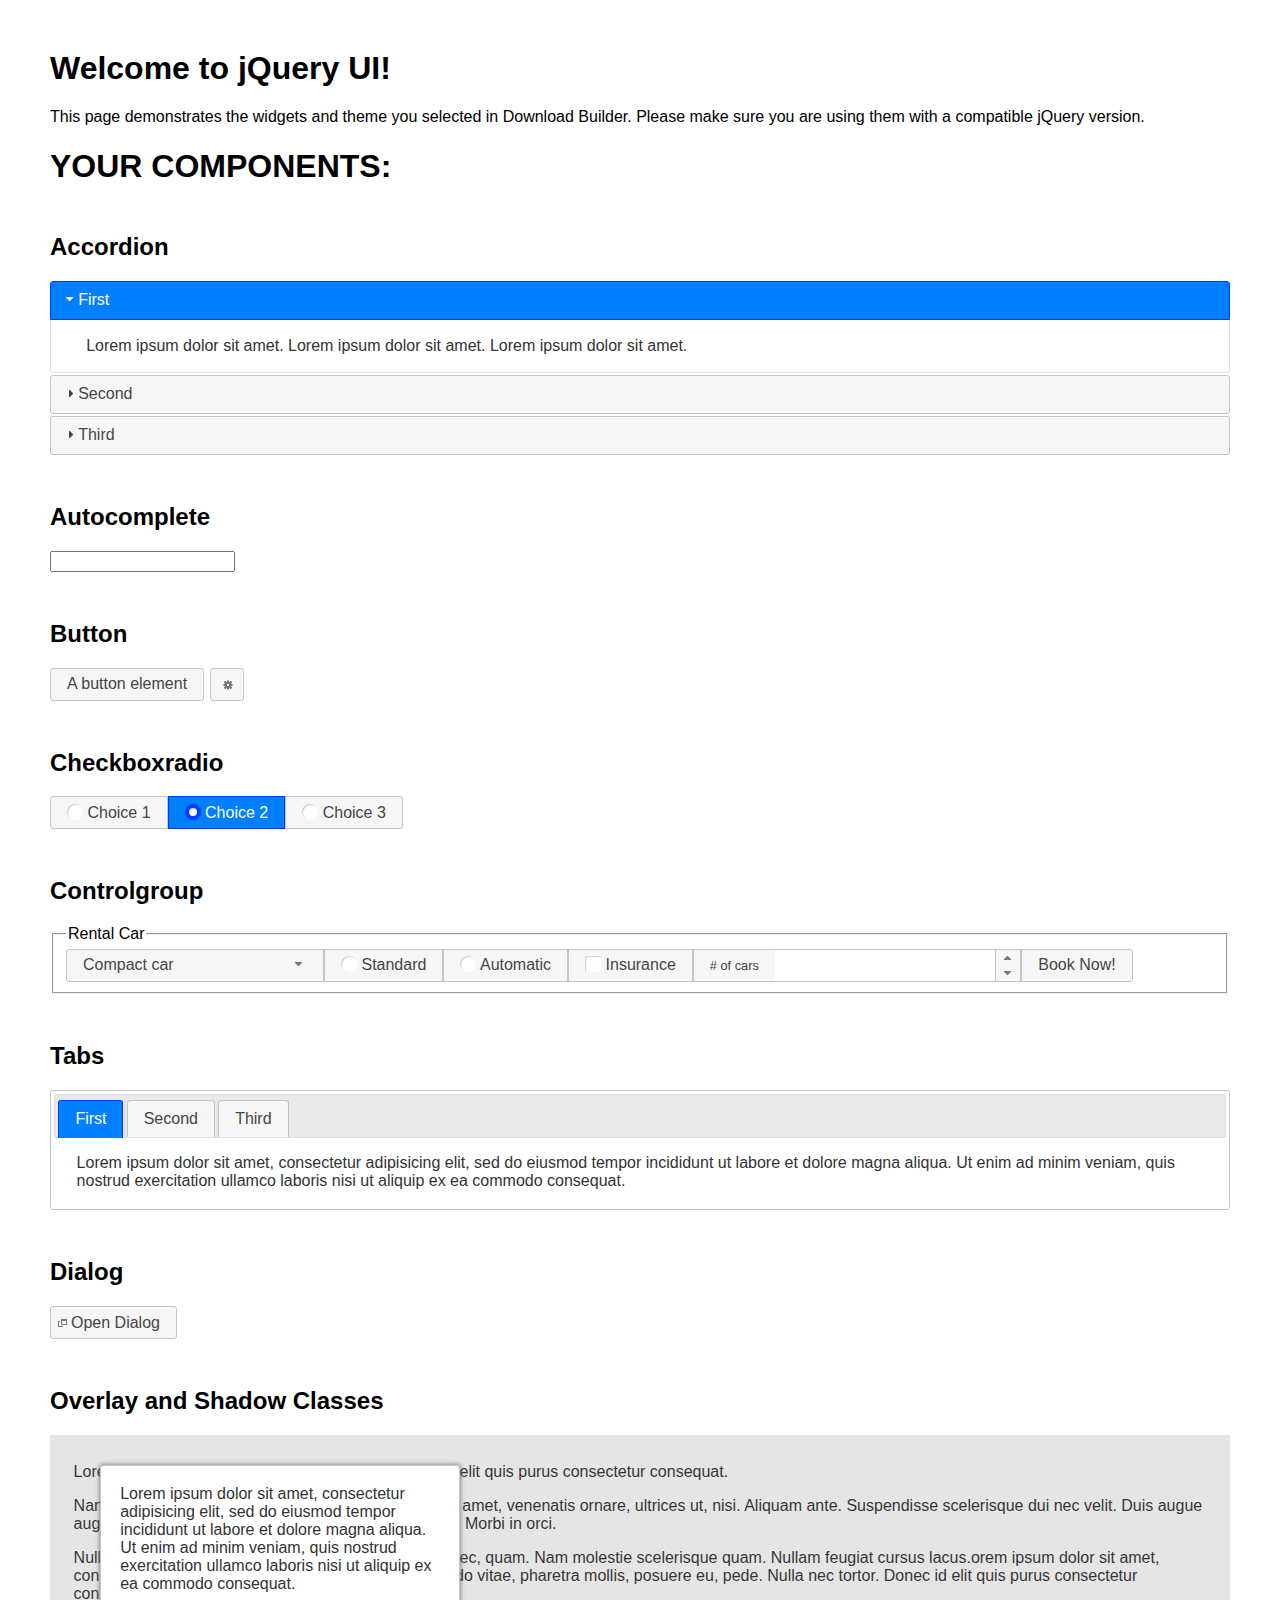
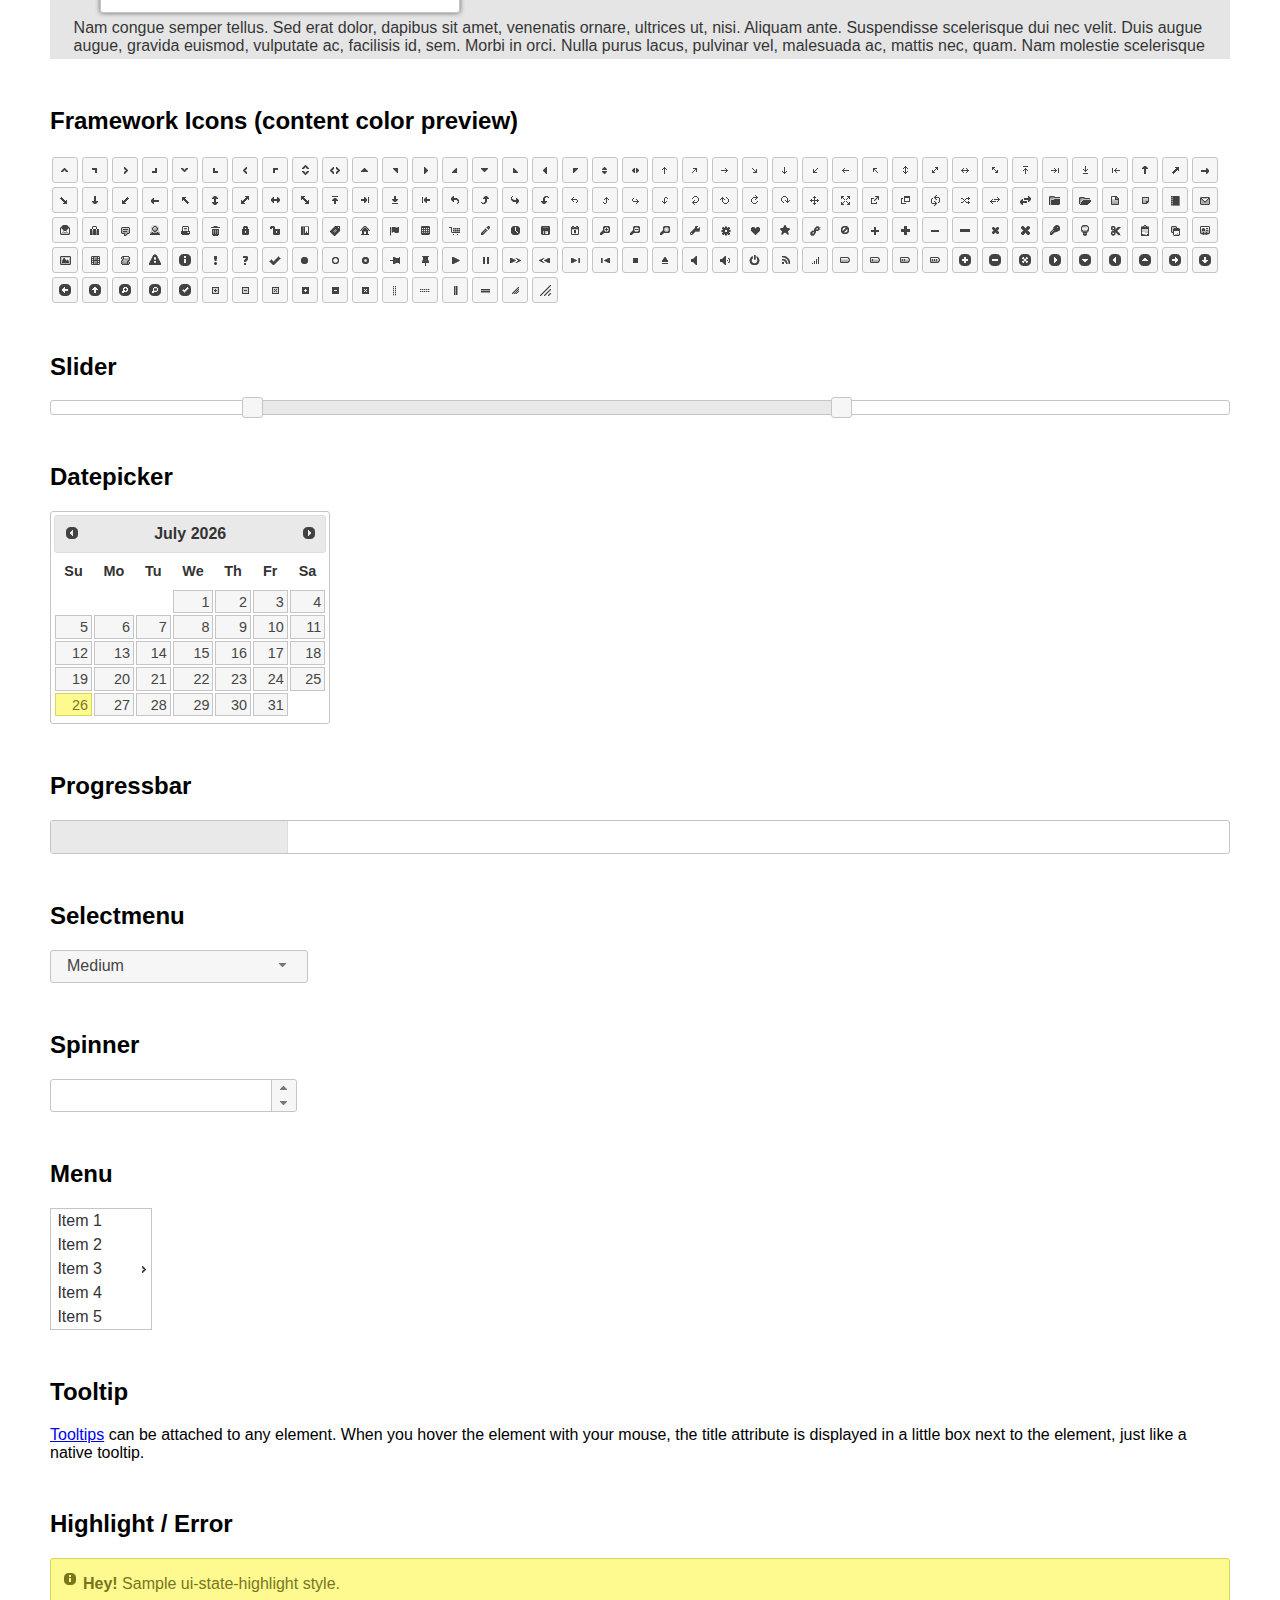
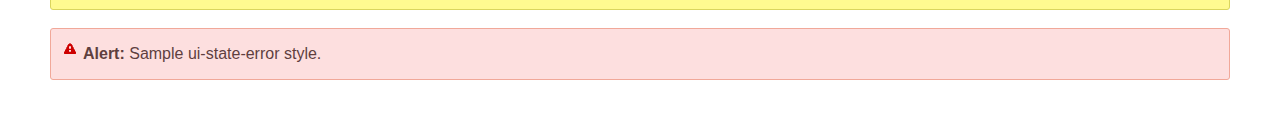
<file: plugin/jquery-ui-1.13.0.custom/index.html>
<!doctype html>
<html lang="us">
<head>
	<meta charset="utf-8">
	<title>jQuery UI Example Page</title>
	<link href="jquery-ui.css" rel="stylesheet">
	<style>
	body{
		font-family: "Trebuchet MS", sans-serif;
		margin: 50px;
	}
	.demoHeaders {
		margin-top: 2em;
	}
	#dialog-link {
		padding: .4em 1em .4em 20px;
		text-decoration: none;
		position: relative;
	}
	#dialog-link span.ui-icon {
		margin: 0 5px 0 0;
		position: absolute;
		left: .2em;
		top: 50%;
		margin-top: -8px;
	}
	#icons {
		margin: 0;
		padding: 0;
	}
	#icons li {
		margin: 2px;
		position: relative;
		padding: 4px 0;
		cursor: pointer;
		float: left;
		list-style: none;
	}
	#icons span.ui-icon {
		float: left;
		margin: 0 4px;
	}
	.fakewindowcontain .ui-widget-overlay {
		position: absolute;
	}
	select {
		width: 200px;
	}
	</style>
</head>
<body>

<h1>Welcome to jQuery UI!</h1>

<div class="ui-widget">
	<p>This page demonstrates the widgets and theme you selected in Download Builder. Please make sure you are using them with a compatible jQuery version.</p>
</div>

<h1>YOUR COMPONENTS:</h1>

<!-- Accordion -->
<h2 class="demoHeaders">Accordion</h2>
<div id="accordion">
	<h3>First</h3>
	<div>Lorem ipsum dolor sit amet. Lorem ipsum dolor sit amet. Lorem ipsum dolor sit amet.</div>
	<h3>Second</h3>
	<div>Phasellus mattis tincidunt nibh.</div>
	<h3>Third</h3>
	<div>Nam dui erat, auctor a, dignissim quis.</div>
</div>

<!-- Autocomplete -->
<h2 class="demoHeaders">Autocomplete</h2>
<div>
	<input id="autocomplete" title="type &quot;a&quot;">
</div>

<!-- Button -->
<h2 class="demoHeaders">Button</h2>
<button id="button">A button element</button>
<button id="button-icon">An icon-only button</button>

<!-- Checkboxradio -->
<h2 class="demoHeaders">Checkboxradio</h2>
<form style="margin-top: 1em;">
	<div id="radioset">
		<input type="radio" id="radio1" name="radio"><label for="radio1">Choice 1</label>
		<input type="radio" id="radio2" name="radio" checked="checked"><label for="radio2">Choice 2</label>
		<input type="radio" id="radio3" name="radio"><label for="radio3">Choice 3</label>
	</div>
</form>

<!-- Controlgroup -->
<h2 class="demoHeaders">Controlgroup</h2>
<fieldset>
	<legend>Rental Car</legend>
	<div id="controlgroup">
		<select id="car-type">
			<option>Compact car</option>
			<option>Midsize car</option>
			<option>Full size car</option>
			<option>SUV</option>
			<option>Luxury</option>
			<option>Truck</option>
			<option>Van</option>
		</select>
		<label for="transmission-standard">Standard</label>
		<input type="radio" name="transmission" id="transmission-standard">
		<label for="transmission-automatic">Automatic</label>
		<input type="radio" name="transmission" id="transmission-automatic">
		<label for="insurance">Insurance</label>
		<input type="checkbox" name="insurance" id="insurance">
		<label for="horizontal-spinner" class="ui-controlgroup-label"># of cars</label>
		<input id="horizontal-spinner" class="ui-spinner-input">
		<button>Book Now!</button>
	</div>
</fieldset>

<!-- Tabs -->
<h2 class="demoHeaders">Tabs</h2>
<div id="tabs">
	<ul>
		<li><a href="#tabs-1">First</a></li>
		<li><a href="#tabs-2">Second</a></li>
		<li><a href="#tabs-3">Third</a></li>
	</ul>
	<div id="tabs-1">Lorem ipsum dolor sit amet, consectetur adipisicing elit, sed do eiusmod tempor incididunt ut labore et dolore magna aliqua. Ut enim ad minim veniam, quis nostrud exercitation ullamco laboris nisi ut aliquip ex ea commodo consequat.</div>
	<div id="tabs-2">Phasellus mattis tincidunt nibh. Cras orci urna, blandit id, pretium vel, aliquet ornare, felis. Maecenas scelerisque sem non nisl. Fusce sed lorem in enim dictum bibendum.</div>
	<div id="tabs-3">Nam dui erat, auctor a, dignissim quis, sollicitudin eu, felis. Pellentesque nisi urna, interdum eget, sagittis et, consequat vestibulum, lacus. Mauris porttitor ullamcorper augue.</div>
</div>

<h2 class="demoHeaders">Dialog</h2>
<p>
	<button id="dialog-link" class="ui-button ui-corner-all ui-widget">
		<span class="ui-icon ui-icon-newwin"></span>Open Dialog
	</button>
</p>

<h2 class="demoHeaders">Overlay and Shadow Classes</h2>
<div style="position: relative; width: 96%; height: 200px; padding:1% 2%; overflow:hidden;" class="fakewindowcontain">
	<p>Lorem ipsum dolor sit amet,  Nulla nec tortor. Donec id elit quis purus consectetur consequat. </p><p>Nam congue semper tellus. Sed erat dolor, dapibus sit amet, venenatis ornare, ultrices ut, nisi. Aliquam ante. Suspendisse scelerisque dui nec velit. Duis augue augue, gravida euismod, vulputate ac, facilisis id, sem. Morbi in orci. </p><p>Nulla purus lacus, pulvinar vel, malesuada ac, mattis nec, quam. Nam molestie scelerisque quam. Nullam feugiat cursus lacus.orem ipsum dolor sit amet, consectetur adipiscing elit. Donec libero risus, commodo vitae, pharetra mollis, posuere eu, pede. Nulla nec tortor. Donec id elit quis purus consectetur consequat. </p><p>Nam congue semper tellus. Sed erat dolor, dapibus sit amet, venenatis ornare, ultrices ut, nisi. Aliquam ante. Suspendisse scelerisque dui nec velit. Duis augue augue, gravida euismod, vulputate ac, facilisis id, sem. Morbi in orci. Nulla purus lacus, pulvinar vel, malesuada ac, mattis nec, quam. Nam molestie scelerisque quam. </p><p>Nullam feugiat cursus lacus.orem ipsum dolor sit amet, consectetur adipiscing elit. Donec libero risus, commodo vitae, pharetra mollis, posuere eu, pede. Nulla nec tortor. Donec id elit quis purus consectetur consequat. Nam congue semper tellus. Sed erat dolor, dapibus sit amet, venenatis ornare, ultrices ut, nisi. Aliquam ante. </p><p>Suspendisse scelerisque dui nec velit. Duis augue augue, gravida euismod, vulputate ac, facilisis id, sem. Morbi in orci. Nulla purus lacus, pulvinar vel, malesuada ac, mattis nec, quam. Nam molestie scelerisque quam. Nullam feugiat cursus lacus.orem ipsum dolor sit amet, consectetur adipiscing elit. Donec libero risus, commodo vitae, pharetra mollis, posuere eu, pede. Nulla nec tortor. Donec id elit quis purus consectetur consequat. Nam congue semper tellus. Sed erat dolor, dapibus sit amet, venenatis ornare, ultrices ut, nisi. </p>

	<!-- ui-dialog -->
	<div class="ui-widget-overlay ui-front"></div>
	<div style="position: absolute; width: 320px; left: 50px; top: 30px; padding: 1.2em" class="ui-widget ui-front ui-widget-content ui-corner-all ui-widget-shadow">
		Lorem ipsum dolor sit amet, consectetur adipisicing elit, sed do eiusmod tempor incididunt ut labore et dolore magna aliqua. Ut enim ad minim veniam, quis nostrud exercitation ullamco laboris nisi ut aliquip ex ea commodo consequat.
	</div>

</div>

<!-- ui-dialog -->
<div id="dialog" title="Dialog Title">
	<p>Lorem ipsum dolor sit amet, consectetur adipisicing elit, sed do eiusmod tempor incididunt ut labore et dolore magna aliqua. Ut enim ad minim veniam, quis nostrud exercitation ullamco laboris nisi ut aliquip ex ea commodo consequat.</p>
</div>


<h2 class="demoHeaders">Framework Icons (content color preview)</h2>
<ul id="icons" class="ui-widget ui-helper-clearfix">
	<li class="ui-state-default ui-corner-all" title=".ui-icon-caret-1-n"><span class="ui-icon ui-icon-caret-1-n"></span></li>
	<li class="ui-state-default ui-corner-all" title=".ui-icon-caret-1-ne"><span class="ui-icon ui-icon-caret-1-ne"></span></li>
	<li class="ui-state-default ui-corner-all" title=".ui-icon-caret-1-e"><span class="ui-icon ui-icon-caret-1-e"></span></li>
	<li class="ui-state-default ui-corner-all" title=".ui-icon-caret-1-se"><span class="ui-icon ui-icon-caret-1-se"></span></li>
	<li class="ui-state-default ui-corner-all" title=".ui-icon-caret-1-s"><span class="ui-icon ui-icon-caret-1-s"></span></li>
	<li class="ui-state-default ui-corner-all" title=".ui-icon-caret-1-sw"><span class="ui-icon ui-icon-caret-1-sw"></span></li>
	<li class="ui-state-default ui-corner-all" title=".ui-icon-caret-1-w"><span class="ui-icon ui-icon-caret-1-w"></span></li>
	<li class="ui-state-default ui-corner-all" title=".ui-icon-caret-1-nw"><span class="ui-icon ui-icon-caret-1-nw"></span></li>
	<li class="ui-state-default ui-corner-all" title=".ui-icon-caret-2-n-s"><span class="ui-icon ui-icon-caret-2-n-s"></span></li>
	<li class="ui-state-default ui-corner-all" title=".ui-icon-caret-2-e-w"><span class="ui-icon ui-icon-caret-2-e-w"></span></li>
	<li class="ui-state-default ui-corner-all" title=".ui-icon-triangle-1-n"><span class="ui-icon ui-icon-triangle-1-n"></span></li>
	<li class="ui-state-default ui-corner-all" title=".ui-icon-triangle-1-ne"><span class="ui-icon ui-icon-triangle-1-ne"></span></li>
	<li class="ui-state-default ui-corner-all" title=".ui-icon-triangle-1-e"><span class="ui-icon ui-icon-triangle-1-e"></span></li>
	<li class="ui-state-default ui-corner-all" title=".ui-icon-triangle-1-se"><span class="ui-icon ui-icon-triangle-1-se"></span></li>
	<li class="ui-state-default ui-corner-all" title=".ui-icon-triangle-1-s"><span class="ui-icon ui-icon-triangle-1-s"></span></li>
	<li class="ui-state-default ui-corner-all" title=".ui-icon-triangle-1-sw"><span class="ui-icon ui-icon-triangle-1-sw"></span></li>
	<li class="ui-state-default ui-corner-all" title=".ui-icon-triangle-1-w"><span class="ui-icon ui-icon-triangle-1-w"></span></li>
	<li class="ui-state-default ui-corner-all" title=".ui-icon-triangle-1-nw"><span class="ui-icon ui-icon-triangle-1-nw"></span></li>
	<li class="ui-state-default ui-corner-all" title=".ui-icon-triangle-2-n-s"><span class="ui-icon ui-icon-triangle-2-n-s"></span></li>
	<li class="ui-state-default ui-corner-all" title=".ui-icon-triangle-2-e-w"><span class="ui-icon ui-icon-triangle-2-e-w"></span></li>
	<li class="ui-state-default ui-corner-all" title=".ui-icon-arrow-1-n"><span class="ui-icon ui-icon-arrow-1-n"></span></li>
	<li class="ui-state-default ui-corner-all" title=".ui-icon-arrow-1-ne"><span class="ui-icon ui-icon-arrow-1-ne"></span></li>
	<li class="ui-state-default ui-corner-all" title=".ui-icon-arrow-1-e"><span class="ui-icon ui-icon-arrow-1-e"></span></li>
	<li class="ui-state-default ui-corner-all" title=".ui-icon-arrow-1-se"><span class="ui-icon ui-icon-arrow-1-se"></span></li>
	<li class="ui-state-default ui-corner-all" title=".ui-icon-arrow-1-s"><span class="ui-icon ui-icon-arrow-1-s"></span></li>
	<li class="ui-state-default ui-corner-all" title=".ui-icon-arrow-1-sw"><span class="ui-icon ui-icon-arrow-1-sw"></span></li>
	<li class="ui-state-default ui-corner-all" title=".ui-icon-arrow-1-w"><span class="ui-icon ui-icon-arrow-1-w"></span></li>
	<li class="ui-state-default ui-corner-all" title=".ui-icon-arrow-1-nw"><span class="ui-icon ui-icon-arrow-1-nw"></span></li>
	<li class="ui-state-default ui-corner-all" title=".ui-icon-arrow-2-n-s"><span class="ui-icon ui-icon-arrow-2-n-s"></span></li>
	<li class="ui-state-default ui-corner-all" title=".ui-icon-arrow-2-ne-sw"><span class="ui-icon ui-icon-arrow-2-ne-sw"></span></li>
	<li class="ui-state-default ui-corner-all" title=".ui-icon-arrow-2-e-w"><span class="ui-icon ui-icon-arrow-2-e-w"></span></li>
	<li class="ui-state-default ui-corner-all" title=".ui-icon-arrow-2-se-nw"><span class="ui-icon ui-icon-arrow-2-se-nw"></span></li>
	<li class="ui-state-default ui-corner-all" title=".ui-icon-arrowstop-1-n"><span class="ui-icon ui-icon-arrowstop-1-n"></span></li>
	<li class="ui-state-default ui-corner-all" title=".ui-icon-arrowstop-1-e"><span class="ui-icon ui-icon-arrowstop-1-e"></span></li>
	<li class="ui-state-default ui-corner-all" title=".ui-icon-arrowstop-1-s"><span class="ui-icon ui-icon-arrowstop-1-s"></span></li>
	<li class="ui-state-default ui-corner-all" title=".ui-icon-arrowstop-1-w"><span class="ui-icon ui-icon-arrowstop-1-w"></span></li>
	<li class="ui-state-default ui-corner-all" title=".ui-icon-arrowthick-1-n"><span class="ui-icon ui-icon-arrowthick-1-n"></span></li>
	<li class="ui-state-default ui-corner-all" title=".ui-icon-arrowthick-1-ne"><span class="ui-icon ui-icon-arrowthick-1-ne"></span></li>
	<li class="ui-state-default ui-corner-all" title=".ui-icon-arrowthick-1-e"><span class="ui-icon ui-icon-arrowthick-1-e"></span></li>
	<li class="ui-state-default ui-corner-all" title=".ui-icon-arrowthick-1-se"><span class="ui-icon ui-icon-arrowthick-1-se"></span></li>
	<li class="ui-state-default ui-corner-all" title=".ui-icon-arrowthick-1-s"><span class="ui-icon ui-icon-arrowthick-1-s"></span></li>
	<li class="ui-state-default ui-corner-all" title=".ui-icon-arrowthick-1-sw"><span class="ui-icon ui-icon-arrowthick-1-sw"></span></li>
	<li class="ui-state-default ui-corner-all" title=".ui-icon-arrowthick-1-w"><span class="ui-icon ui-icon-arrowthick-1-w"></span></li>
	<li class="ui-state-default ui-corner-all" title=".ui-icon-arrowthick-1-nw"><span class="ui-icon ui-icon-arrowthick-1-nw"></span></li>
	<li class="ui-state-default ui-corner-all" title=".ui-icon-arrowthick-2-n-s"><span class="ui-icon ui-icon-arrowthick-2-n-s"></span></li>
	<li class="ui-state-default ui-corner-all" title=".ui-icon-arrowthick-2-ne-sw"><span class="ui-icon ui-icon-arrowthick-2-ne-sw"></span></li>
	<li class="ui-state-default ui-corner-all" title=".ui-icon-arrowthick-2-e-w"><span class="ui-icon ui-icon-arrowthick-2-e-w"></span></li>
	<li class="ui-state-default ui-corner-all" title=".ui-icon-arrowthick-2-se-nw"><span class="ui-icon ui-icon-arrowthick-2-se-nw"></span></li>
	<li class="ui-state-default ui-corner-all" title=".ui-icon-arrowthickstop-1-n"><span class="ui-icon ui-icon-arrowthickstop-1-n"></span></li>
	<li class="ui-state-default ui-corner-all" title=".ui-icon-arrowthickstop-1-e"><span class="ui-icon ui-icon-arrowthickstop-1-e"></span></li>
	<li class="ui-state-default ui-corner-all" title=".ui-icon-arrowthickstop-1-s"><span class="ui-icon ui-icon-arrowthickstop-1-s"></span></li>
	<li class="ui-state-default ui-corner-all" title=".ui-icon-arrowthickstop-1-w"><span class="ui-icon ui-icon-arrowthickstop-1-w"></span></li>
	<li class="ui-state-default ui-corner-all" title=".ui-icon-arrowreturnthick-1-w"><span class="ui-icon ui-icon-arrowreturnthick-1-w"></span></li>
	<li class="ui-state-default ui-corner-all" title=".ui-icon-arrowreturnthick-1-n"><span class="ui-icon ui-icon-arrowreturnthick-1-n"></span></li>
	<li class="ui-state-default ui-corner-all" title=".ui-icon-arrowreturnthick-1-e"><span class="ui-icon ui-icon-arrowreturnthick-1-e"></span></li>
	<li class="ui-state-default ui-corner-all" title=".ui-icon-arrowreturnthick-1-s"><span class="ui-icon ui-icon-arrowreturnthick-1-s"></span></li>
	<li class="ui-state-default ui-corner-all" title=".ui-icon-arrowreturn-1-w"><span class="ui-icon ui-icon-arrowreturn-1-w"></span></li>
	<li class="ui-state-default ui-corner-all" title=".ui-icon-arrowreturn-1-n"><span class="ui-icon ui-icon-arrowreturn-1-n"></span></li>
	<li class="ui-state-default ui-corner-all" title=".ui-icon-arrowreturn-1-e"><span class="ui-icon ui-icon-arrowreturn-1-e"></span></li>
	<li class="ui-state-default ui-corner-all" title=".ui-icon-arrowreturn-1-s"><span class="ui-icon ui-icon-arrowreturn-1-s"></span></li>
	<li class="ui-state-default ui-corner-all" title=".ui-icon-arrowrefresh-1-w"><span class="ui-icon ui-icon-arrowrefresh-1-w"></span></li>
	<li class="ui-state-default ui-corner-all" title=".ui-icon-arrowrefresh-1-n"><span class="ui-icon ui-icon-arrowrefresh-1-n"></span></li>
	<li class="ui-state-default ui-corner-all" title=".ui-icon-arrowrefresh-1-e"><span class="ui-icon ui-icon-arrowrefresh-1-e"></span></li>
	<li class="ui-state-default ui-corner-all" title=".ui-icon-arrowrefresh-1-s"><span class="ui-icon ui-icon-arrowrefresh-1-s"></span></li>
	<li class="ui-state-default ui-corner-all" title=".ui-icon-arrow-4"><span class="ui-icon ui-icon-arrow-4"></span></li>
	<li class="ui-state-default ui-corner-all" title=".ui-icon-arrow-4-diag"><span class="ui-icon ui-icon-arrow-4-diag"></span></li>
	<li class="ui-state-default ui-corner-all" title=".ui-icon-extlink"><span class="ui-icon ui-icon-extlink"></span></li>
	<li class="ui-state-default ui-corner-all" title=".ui-icon-newwin"><span class="ui-icon ui-icon-newwin"></span></li>
	<li class="ui-state-default ui-corner-all" title=".ui-icon-refresh"><span class="ui-icon ui-icon-refresh"></span></li>
	<li class="ui-state-default ui-corner-all" title=".ui-icon-shuffle"><span class="ui-icon ui-icon-shuffle"></span></li>
	<li class="ui-state-default ui-corner-all" title=".ui-icon-transfer-e-w"><span class="ui-icon ui-icon-transfer-e-w"></span></li>
	<li class="ui-state-default ui-corner-all" title=".ui-icon-transferthick-e-w"><span class="ui-icon ui-icon-transferthick-e-w"></span></li>
	<li class="ui-state-default ui-corner-all" title=".ui-icon-folder-collapsed"><span class="ui-icon ui-icon-folder-collapsed"></span></li>
	<li class="ui-state-default ui-corner-all" title=".ui-icon-folder-open"><span class="ui-icon ui-icon-folder-open"></span></li>
	<li class="ui-state-default ui-corner-all" title=".ui-icon-document"><span class="ui-icon ui-icon-document"></span></li>
	<li class="ui-state-default ui-corner-all" title=".ui-icon-document-b"><span class="ui-icon ui-icon-document-b"></span></li>
	<li class="ui-state-default ui-corner-all" title=".ui-icon-note"><span class="ui-icon ui-icon-note"></span></li>
	<li class="ui-state-default ui-corner-all" title=".ui-icon-mail-closed"><span class="ui-icon ui-icon-mail-closed"></span></li>
	<li class="ui-state-default ui-corner-all" title=".ui-icon-mail-open"><span class="ui-icon ui-icon-mail-open"></span></li>
	<li class="ui-state-default ui-corner-all" title=".ui-icon-suitcase"><span class="ui-icon ui-icon-suitcase"></span></li>
	<li class="ui-state-default ui-corner-all" title=".ui-icon-comment"><span class="ui-icon ui-icon-comment"></span></li>
	<li class="ui-state-default ui-corner-all" title=".ui-icon-person"><span class="ui-icon ui-icon-person"></span></li>
	<li class="ui-state-default ui-corner-all" title=".ui-icon-print"><span class="ui-icon ui-icon-print"></span></li>
	<li class="ui-state-default ui-corner-all" title=".ui-icon-trash"><span class="ui-icon ui-icon-trash"></span></li>
	<li class="ui-state-default ui-corner-all" title=".ui-icon-locked"><span class="ui-icon ui-icon-locked"></span></li>
	<li class="ui-state-default ui-corner-all" title=".ui-icon-unlocked"><span class="ui-icon ui-icon-unlocked"></span></li>
	<li class="ui-state-default ui-corner-all" title=".ui-icon-bookmark"><span class="ui-icon ui-icon-bookmark"></span></li>
	<li class="ui-state-default ui-corner-all" title=".ui-icon-tag"><span class="ui-icon ui-icon-tag"></span></li>
	<li class="ui-state-default ui-corner-all" title=".ui-icon-home"><span class="ui-icon ui-icon-home"></span></li>
	<li class="ui-state-default ui-corner-all" title=".ui-icon-flag"><span class="ui-icon ui-icon-flag"></span></li>
	<li class="ui-state-default ui-corner-all" title=".ui-icon-calculator"><span class="ui-icon ui-icon-calculator"></span></li>
	<li class="ui-state-default ui-corner-all" title=".ui-icon-cart"><span class="ui-icon ui-icon-cart"></span></li>
	<li class="ui-state-default ui-corner-all" title=".ui-icon-pencil"><span class="ui-icon ui-icon-pencil"></span></li>
	<li class="ui-state-default ui-corner-all" title=".ui-icon-clock"><span class="ui-icon ui-icon-clock"></span></li>
	<li class="ui-state-default ui-corner-all" title=".ui-icon-disk"><span class="ui-icon ui-icon-disk"></span></li>
	<li class="ui-state-default ui-corner-all" title=".ui-icon-calendar"><span class="ui-icon ui-icon-calendar"></span></li>
	<li class="ui-state-default ui-corner-all" title=".ui-icon-zoomin"><span class="ui-icon ui-icon-zoomin"></span></li>
	<li class="ui-state-default ui-corner-all" title=".ui-icon-zoomout"><span class="ui-icon ui-icon-zoomout"></span></li>
	<li class="ui-state-default ui-corner-all" title=".ui-icon-search"><span class="ui-icon ui-icon-search"></span></li>
	<li class="ui-state-default ui-corner-all" title=".ui-icon-wrench"><span class="ui-icon ui-icon-wrench"></span></li>
	<li class="ui-state-default ui-corner-all" title=".ui-icon-gear"><span class="ui-icon ui-icon-gear"></span></li>
	<li class="ui-state-default ui-corner-all" title=".ui-icon-heart"><span class="ui-icon ui-icon-heart"></span></li>
	<li class="ui-state-default ui-corner-all" title=".ui-icon-star"><span class="ui-icon ui-icon-star"></span></li>
	<li class="ui-state-default ui-corner-all" title=".ui-icon-link"><span class="ui-icon ui-icon-link"></span></li>
	<li class="ui-state-default ui-corner-all" title=".ui-icon-cancel"><span class="ui-icon ui-icon-cancel"></span></li>
	<li class="ui-state-default ui-corner-all" title=".ui-icon-plus"><span class="ui-icon ui-icon-plus"></span></li>
	<li class="ui-state-default ui-corner-all" title=".ui-icon-plusthick"><span class="ui-icon ui-icon-plusthick"></span></li>
	<li class="ui-state-default ui-corner-all" title=".ui-icon-minus"><span class="ui-icon ui-icon-minus"></span></li>
	<li class="ui-state-default ui-corner-all" title=".ui-icon-minusthick"><span class="ui-icon ui-icon-minusthick"></span></li>
	<li class="ui-state-default ui-corner-all" title=".ui-icon-close"><span class="ui-icon ui-icon-close"></span></li>
	<li class="ui-state-default ui-corner-all" title=".ui-icon-closethick"><span class="ui-icon ui-icon-closethick"></span></li>
	<li class="ui-state-default ui-corner-all" title=".ui-icon-key"><span class="ui-icon ui-icon-key"></span></li>
	<li class="ui-state-default ui-corner-all" title=".ui-icon-lightbulb"><span class="ui-icon ui-icon-lightbulb"></span></li>
	<li class="ui-state-default ui-corner-all" title=".ui-icon-scissors"><span class="ui-icon ui-icon-scissors"></span></li>
	<li class="ui-state-default ui-corner-all" title=".ui-icon-clipboard"><span class="ui-icon ui-icon-clipboard"></span></li>
	<li class="ui-state-default ui-corner-all" title=".ui-icon-copy"><span class="ui-icon ui-icon-copy"></span></li>
	<li class="ui-state-default ui-corner-all" title=".ui-icon-contact"><span class="ui-icon ui-icon-contact"></span></li>
	<li class="ui-state-default ui-corner-all" title=".ui-icon-image"><span class="ui-icon ui-icon-image"></span></li>
	<li class="ui-state-default ui-corner-all" title=".ui-icon-video"><span class="ui-icon ui-icon-video"></span></li>
	<li class="ui-state-default ui-corner-all" title=".ui-icon-script"><span class="ui-icon ui-icon-script"></span></li>
	<li class="ui-state-default ui-corner-all" title=".ui-icon-alert"><span class="ui-icon ui-icon-alert"></span></li>
	<li class="ui-state-default ui-corner-all" title=".ui-icon-info"><span class="ui-icon ui-icon-info"></span></li>
	<li class="ui-state-default ui-corner-all" title=".ui-icon-notice"><span class="ui-icon ui-icon-notice"></span></li>
	<li class="ui-state-default ui-corner-all" title=".ui-icon-help"><span class="ui-icon ui-icon-help"></span></li>
	<li class="ui-state-default ui-corner-all" title=".ui-icon-check"><span class="ui-icon ui-icon-check"></span></li>
	<li class="ui-state-default ui-corner-all" title=".ui-icon-bullet"><span class="ui-icon ui-icon-bullet"></span></li>
	<li class="ui-state-default ui-corner-all" title=".ui-icon-radio-off"><span class="ui-icon ui-icon-radio-off"></span></li>
	<li class="ui-state-default ui-corner-all" title=".ui-icon-radio-on"><span class="ui-icon ui-icon-radio-on"></span></li>
	<li class="ui-state-default ui-corner-all" title=".ui-icon-pin-w"><span class="ui-icon ui-icon-pin-w"></span></li>
	<li class="ui-state-default ui-corner-all" title=".ui-icon-pin-s"><span class="ui-icon ui-icon-pin-s"></span></li>
	<li class="ui-state-default ui-corner-all" title=".ui-icon-play"><span class="ui-icon ui-icon-play"></span></li>
	<li class="ui-state-default ui-corner-all" title=".ui-icon-pause"><span class="ui-icon ui-icon-pause"></span></li>
	<li class="ui-state-default ui-corner-all" title=".ui-icon-seek-next"><span class="ui-icon ui-icon-seek-next"></span></li>
	<li class="ui-state-default ui-corner-all" title=".ui-icon-seek-prev"><span class="ui-icon ui-icon-seek-prev"></span></li>
	<li class="ui-state-default ui-corner-all" title=".ui-icon-seek-end"><span class="ui-icon ui-icon-seek-end"></span></li>
	<li class="ui-state-default ui-corner-all" title=".ui-icon-seek-first"><span class="ui-icon ui-icon-seek-first"></span></li>
	<li class="ui-state-default ui-corner-all" title=".ui-icon-stop"><span class="ui-icon ui-icon-stop"></span></li>
	<li class="ui-state-default ui-corner-all" title=".ui-icon-eject"><span class="ui-icon ui-icon-eject"></span></li>
	<li class="ui-state-default ui-corner-all" title=".ui-icon-volume-off"><span class="ui-icon ui-icon-volume-off"></span></li>
	<li class="ui-state-default ui-corner-all" title=".ui-icon-volume-on"><span class="ui-icon ui-icon-volume-on"></span></li>
	<li class="ui-state-default ui-corner-all" title=".ui-icon-power"><span class="ui-icon ui-icon-power"></span></li>
	<li class="ui-state-default ui-corner-all" title=".ui-icon-signal-diag"><span class="ui-icon ui-icon-signal-diag"></span></li>
	<li class="ui-state-default ui-corner-all" title=".ui-icon-signal"><span class="ui-icon ui-icon-signal"></span></li>
	<li class="ui-state-default ui-corner-all" title=".ui-icon-battery-0"><span class="ui-icon ui-icon-battery-0"></span></li>
	<li class="ui-state-default ui-corner-all" title=".ui-icon-battery-1"><span class="ui-icon ui-icon-battery-1"></span></li>
	<li class="ui-state-default ui-corner-all" title=".ui-icon-battery-2"><span class="ui-icon ui-icon-battery-2"></span></li>
	<li class="ui-state-default ui-corner-all" title=".ui-icon-battery-3"><span class="ui-icon ui-icon-battery-3"></span></li>
	<li class="ui-state-default ui-corner-all" title=".ui-icon-circle-plus"><span class="ui-icon ui-icon-circle-plus"></span></li>
	<li class="ui-state-default ui-corner-all" title=".ui-icon-circle-minus"><span class="ui-icon ui-icon-circle-minus"></span></li>
	<li class="ui-state-default ui-corner-all" title=".ui-icon-circle-close"><span class="ui-icon ui-icon-circle-close"></span></li>
	<li class="ui-state-default ui-corner-all" title=".ui-icon-circle-triangle-e"><span class="ui-icon ui-icon-circle-triangle-e"></span></li>
	<li class="ui-state-default ui-corner-all" title=".ui-icon-circle-triangle-s"><span class="ui-icon ui-icon-circle-triangle-s"></span></li>
	<li class="ui-state-default ui-corner-all" title=".ui-icon-circle-triangle-w"><span class="ui-icon ui-icon-circle-triangle-w"></span></li>
	<li class="ui-state-default ui-corner-all" title=".ui-icon-circle-triangle-n"><span class="ui-icon ui-icon-circle-triangle-n"></span></li>
	<li class="ui-state-default ui-corner-all" title=".ui-icon-circle-arrow-e"><span class="ui-icon ui-icon-circle-arrow-e"></span></li>
	<li class="ui-state-default ui-corner-all" title=".ui-icon-circle-arrow-s"><span class="ui-icon ui-icon-circle-arrow-s"></span></li>
	<li class="ui-state-default ui-corner-all" title=".ui-icon-circle-arrow-w"><span class="ui-icon ui-icon-circle-arrow-w"></span></li>
	<li class="ui-state-default ui-corner-all" title=".ui-icon-circle-arrow-n"><span class="ui-icon ui-icon-circle-arrow-n"></span></li>
	<li class="ui-state-default ui-corner-all" title=".ui-icon-circle-zoomin"><span class="ui-icon ui-icon-circle-zoomin"></span></li>
	<li class="ui-state-default ui-corner-all" title=".ui-icon-circle-zoomout"><span class="ui-icon ui-icon-circle-zoomout"></span></li>
	<li class="ui-state-default ui-corner-all" title=".ui-icon-circle-check"><span class="ui-icon ui-icon-circle-check"></span></li>
	<li class="ui-state-default ui-corner-all" title=".ui-icon-circlesmall-plus"><span class="ui-icon ui-icon-circlesmall-plus"></span></li>
	<li class="ui-state-default ui-corner-all" title=".ui-icon-circlesmall-minus"><span class="ui-icon ui-icon-circlesmall-minus"></span></li>
	<li class="ui-state-default ui-corner-all" title=".ui-icon-circlesmall-close"><span class="ui-icon ui-icon-circlesmall-close"></span></li>
	<li class="ui-state-default ui-corner-all" title=".ui-icon-squaresmall-plus"><span class="ui-icon ui-icon-squaresmall-plus"></span></li>
	<li class="ui-state-default ui-corner-all" title=".ui-icon-squaresmall-minus"><span class="ui-icon ui-icon-squaresmall-minus"></span></li>
	<li class="ui-state-default ui-corner-all" title=".ui-icon-squaresmall-close"><span class="ui-icon ui-icon-squaresmall-close"></span></li>
	<li class="ui-state-default ui-corner-all" title=".ui-icon-grip-dotted-vertical"><span class="ui-icon ui-icon-grip-dotted-vertical"></span></li>
	<li class="ui-state-default ui-corner-all" title=".ui-icon-grip-dotted-horizontal"><span class="ui-icon ui-icon-grip-dotted-horizontal"></span></li>
	<li class="ui-state-default ui-corner-all" title=".ui-icon-grip-solid-vertical"><span class="ui-icon ui-icon-grip-solid-vertical"></span></li>
	<li class="ui-state-default ui-corner-all" title=".ui-icon-grip-solid-horizontal"><span class="ui-icon ui-icon-grip-solid-horizontal"></span></li>
	<li class="ui-state-default ui-corner-all" title=".ui-icon-gripsmall-diagonal-se"><span class="ui-icon ui-icon-gripsmall-diagonal-se"></span></li>
	<li class="ui-state-default ui-corner-all" title=".ui-icon-grip-diagonal-se"><span class="ui-icon ui-icon-grip-diagonal-se"></span></li>
</ul>

<!-- Slider -->
<h2 class="demoHeaders">Slider</h2>
<div id="slider"></div>

<!-- Datepicker -->
<h2 class="demoHeaders">Datepicker</h2>
<div id="datepicker"></div>

<!-- Progressbar -->
<h2 class="demoHeaders">Progressbar</h2>
<div id="progressbar"></div>

<!-- Progressbar -->
<h2 class="demoHeaders">Selectmenu</h2>
<select id="selectmenu">
	<option>Slower</option>
	<option>Slow</option>
	<option selected="selected">Medium</option>
	<option>Fast</option>
	<option>Faster</option>
</select>

<!-- Spinner -->
<h2 class="demoHeaders">Spinner</h2>
<input id="spinner">

<!-- Menu -->
<h2 class="demoHeaders">Menu</h2>
<ul style="width:100px;" id="menu">
	<li><div>Item 1</div></li>
	<li><div>Item 2</div></li>
	<li><div>Item 3</div>
		<ul>
			<li><div>Item 3-1</div></li>
			<li><div>Item 3-2</div></li>
			<li><div>Item 3-3</div></li>
			<li><div>Item 3-4</div></li>
			<li><div>Item 3-5</div></li>
		</ul>
	</li>
	<li><div>Item 4</div></li>
	<li><div>Item 5</div></li>
</ul>

<!-- Tooltip -->
<h2 class="demoHeaders">Tooltip</h2>
<p id="tooltip">
	<a href="#" title="That&apos;s what this widget is">Tooltips</a> can be attached to any element. When you hover
the element with your mouse, the title attribute is displayed in a little box next to the element, just like a native tooltip.
</p>

<!-- Highlight / Error -->
<h2 class="demoHeaders">Highlight / Error</h2>
<div class="ui-widget">
	<div class="ui-state-highlight ui-corner-all" style="margin-top: 20px; padding: 0 .7em;">
		<p><span class="ui-icon ui-icon-info" style="float: left; margin-right: .3em;"></span>
		<strong>Hey!</strong> Sample ui-state-highlight style.</p>
	</div>
</div>
<br>
<div class="ui-widget">
	<div class="ui-state-error ui-corner-all" style="padding: 0 .7em;">
		<p><span class="ui-icon ui-icon-alert" style="float: left; margin-right: .3em;"></span>
		<strong>Alert:</strong> Sample ui-state-error style.</p>
	</div>
</div>

<script src="external/jquery/jquery.js"></script>
<script src="jquery-ui.js"></script>
<script>
$( "#accordion" ).accordion();

var availableTags = [
	"ActionScript",
	"AppleScript",
	"Asp",
	"BASIC",
	"C",
	"C++",
	"Clojure",
	"COBOL",
	"ColdFusion",
	"Erlang",
	"Fortran",
	"Groovy",
	"Haskell",
	"Java",
	"JavaScript",
	"Lisp",
	"Perl",
	"PHP",
	"Python",
	"Ruby",
	"Scala",
	"Scheme"
];
$( "#autocomplete" ).autocomplete({
	source: availableTags
});

$( "#button" ).button();
$( "#button-icon" ).button({
	icon: "ui-icon-gear",
	showLabel: false
});

$( "#radioset" ).buttonset();

$( "#controlgroup" ).controlgroup();

$( "#tabs" ).tabs();

$( "#dialog" ).dialog({
	autoOpen: false,
	width: 400,
	buttons: [
		{
			text: "Ok",
			click: function() {
				$( this ).dialog( "close" );
			}
		},
		{
			text: "Cancel",
			click: function() {
				$( this ).dialog( "close" );
			}
		}
	]
});

// Link to open the dialog
$( "#dialog-link" ).click(function( event ) {
	$( "#dialog" ).dialog( "open" );
	event.preventDefault();
});

$( "#datepicker" ).datepicker({
	inline: true
});

$( "#slider" ).slider({
	range: true,
	values: [ 17, 67 ]
});

$( "#progressbar" ).progressbar({
	value: 20
});

$( "#spinner" ).spinner();

$( "#menu" ).menu();

$( "#tooltip" ).tooltip();

$( "#selectmenu" ).selectmenu();

// Hover states on the static widgets
$( "#dialog-link, #icons li" ).hover(
	function() {
		$( this ).addClass( "ui-state-hover" );
	},
	function() {
		$( this ).removeClass( "ui-state-hover" );
	}
);
</script>
</body>
</html>
</file>
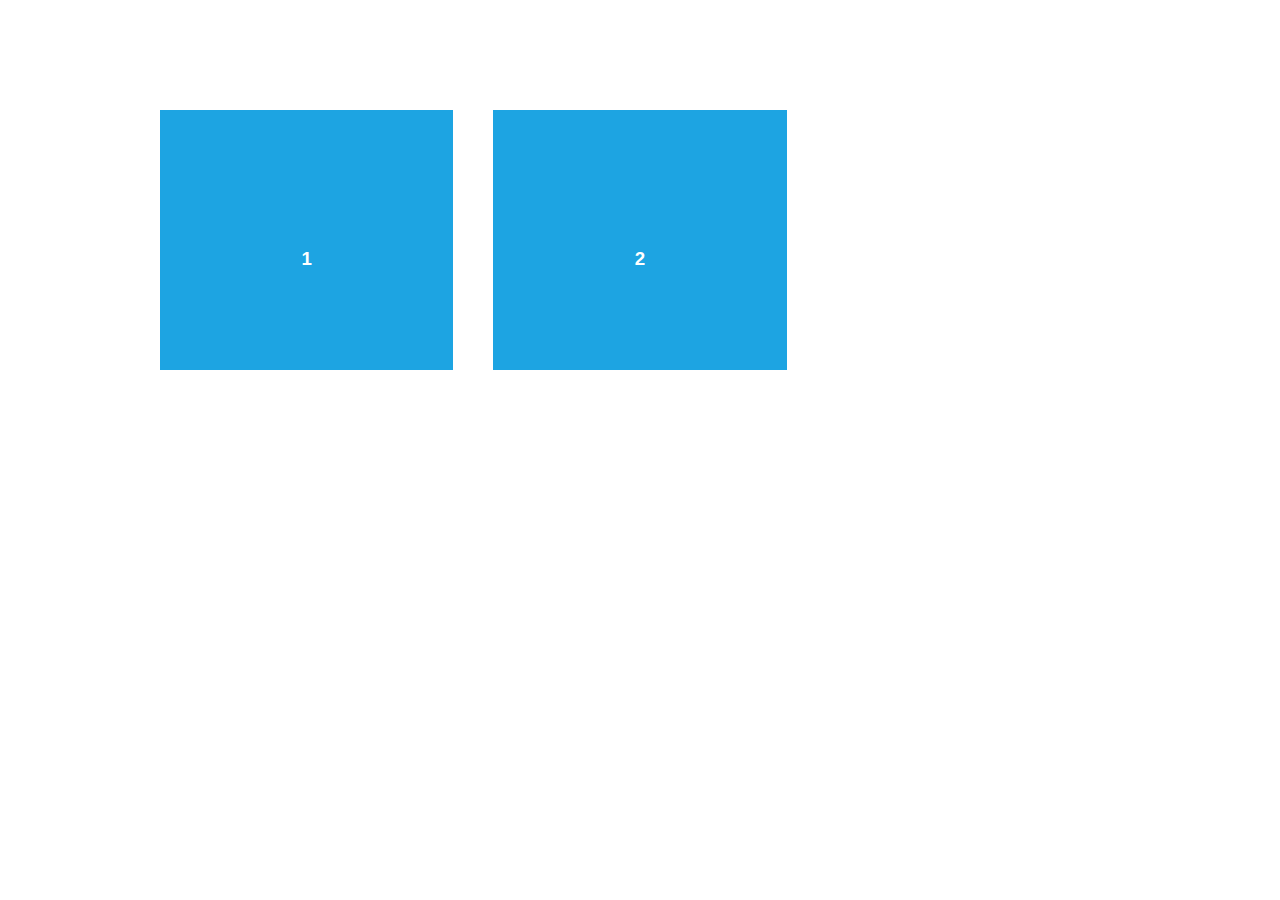
<file: plugin/aos-master/demo/async.html>
<!DOCTYPE html>
<html>
  <head>
    <meta charset="utf-8">
    <title>AOS - Animate on scroll library</title>
    <meta name="viewport" content="width=device-width">
    <link rel="stylesheet" href="css/styles.css" />
    <link rel="stylesheet" href="../dist/aos.css" />
  </head>
  <body>
    <div id="aos-demo" class="aos-all"></div>

    <script src="../dist/aos.js"></script>
    <script>
      AOS.init({
        easing: 'ease-in-out-sine'
      });

      setInterval(addItem, 300);

      var itemsCounter = 1;
      var container = document.getElementById('aos-demo');

      function addItem () {
        if (itemsCounter > 42) return;
        var item = document.createElement('div');
        item.classList.add('aos-item');
        item.setAttribute('data-aos', 'fade-up');
        item.innerHTML = '<div class="aos-item__inner"><h3>' + itemsCounter + '</h3></div>';
        container.appendChild(item);
        itemsCounter++;
      }
    </script>
  </body>
</html>
</file>
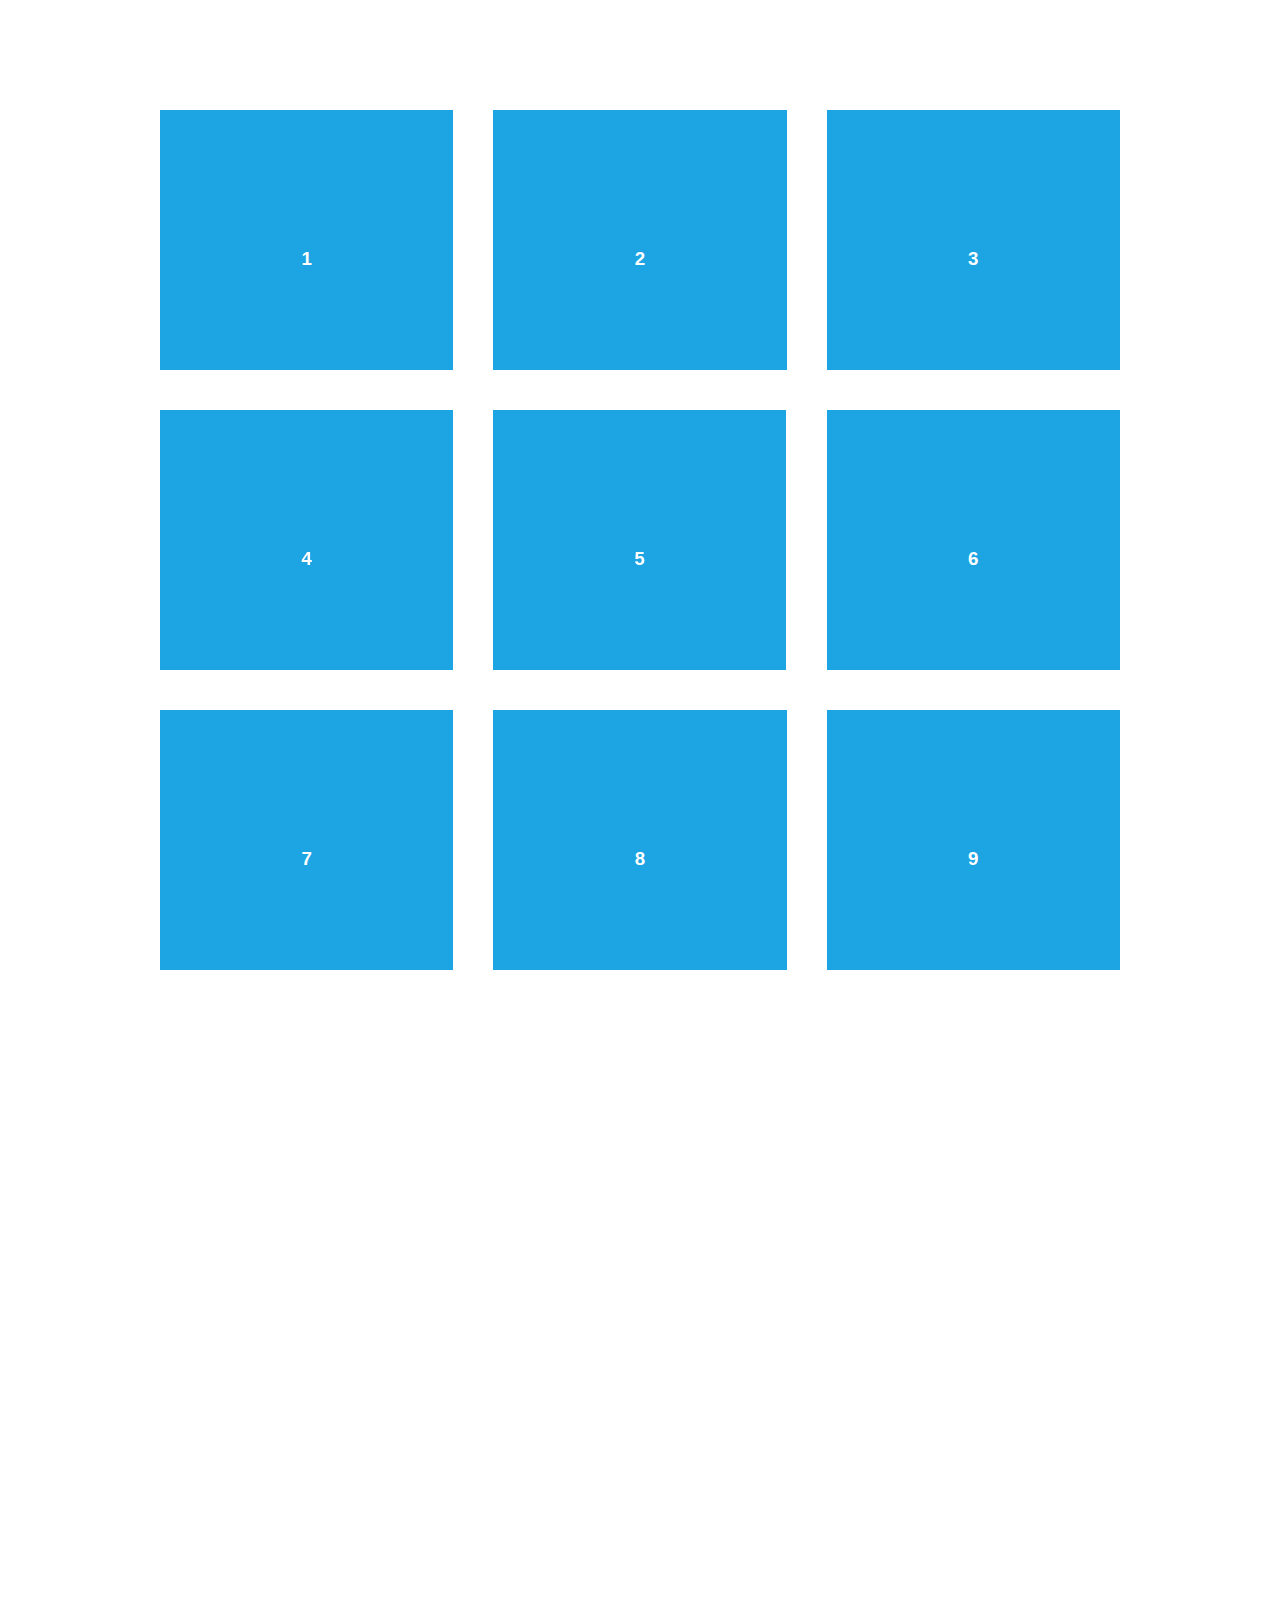
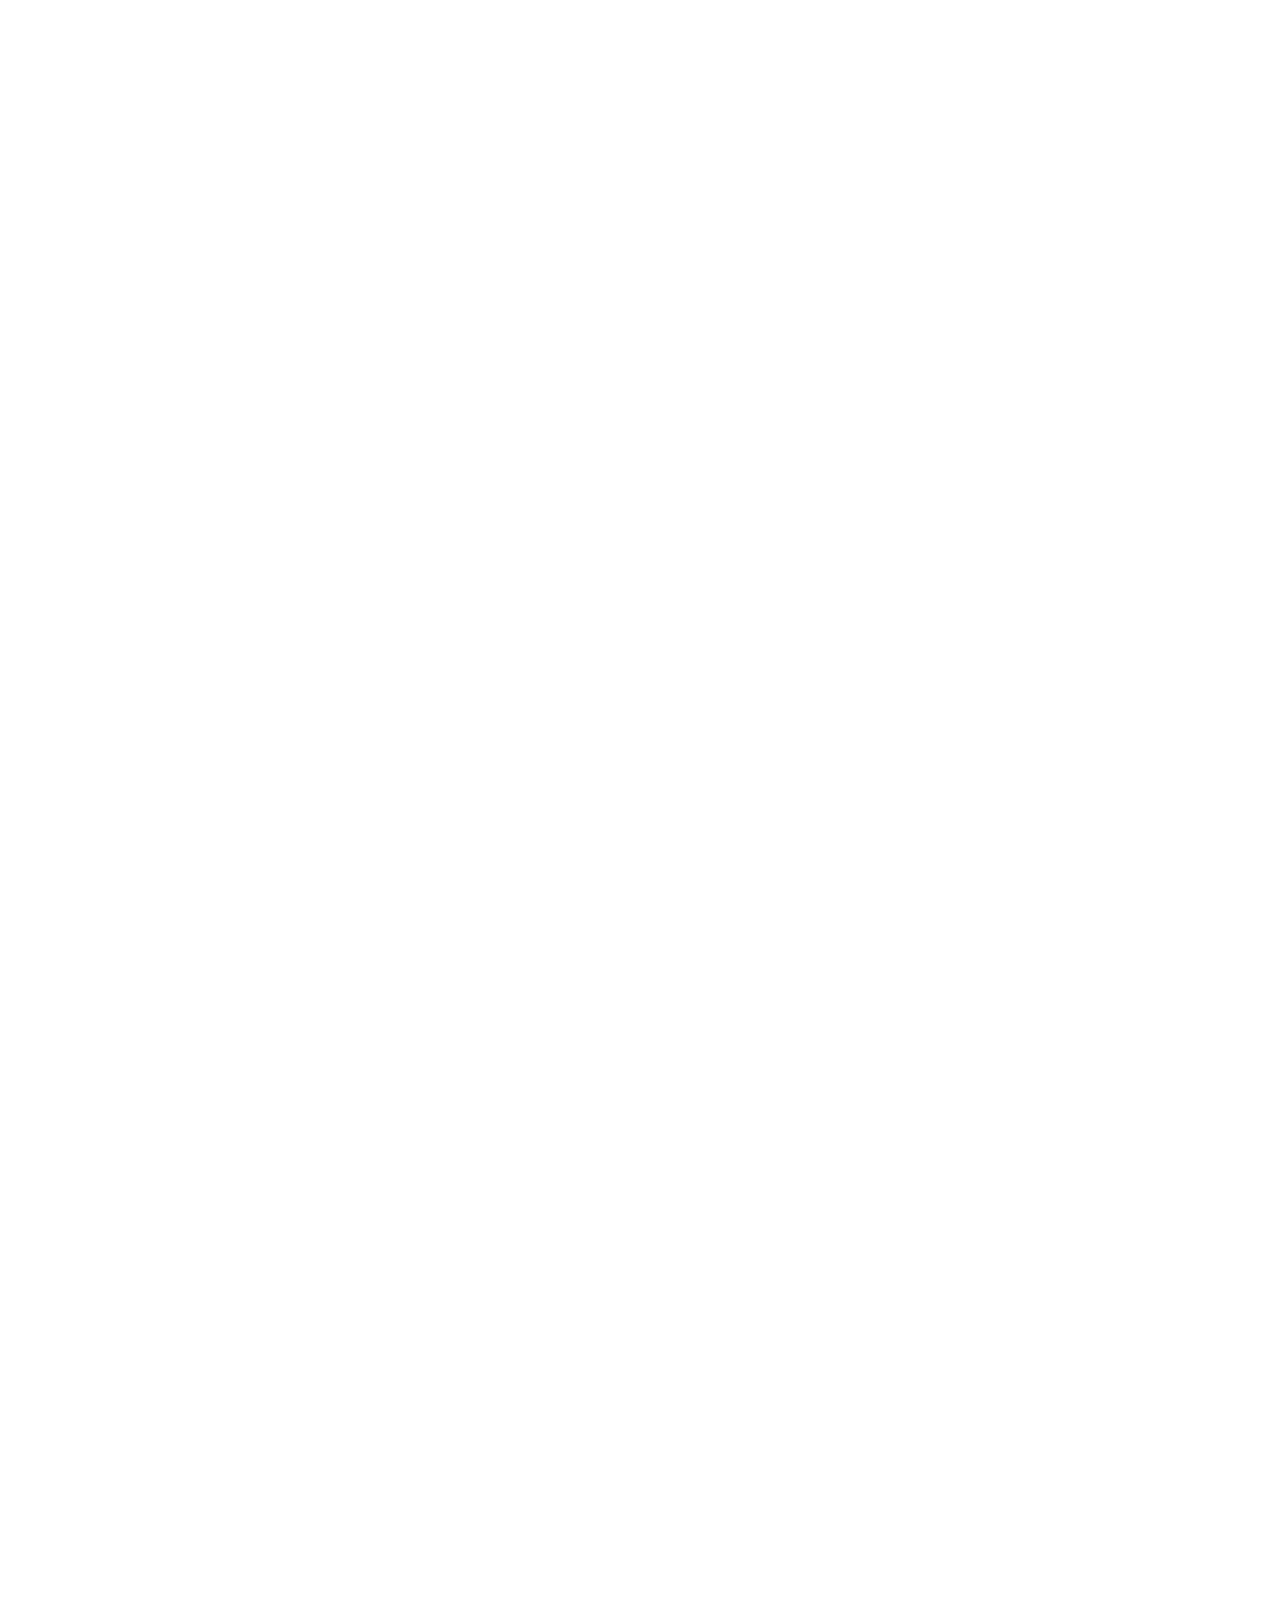
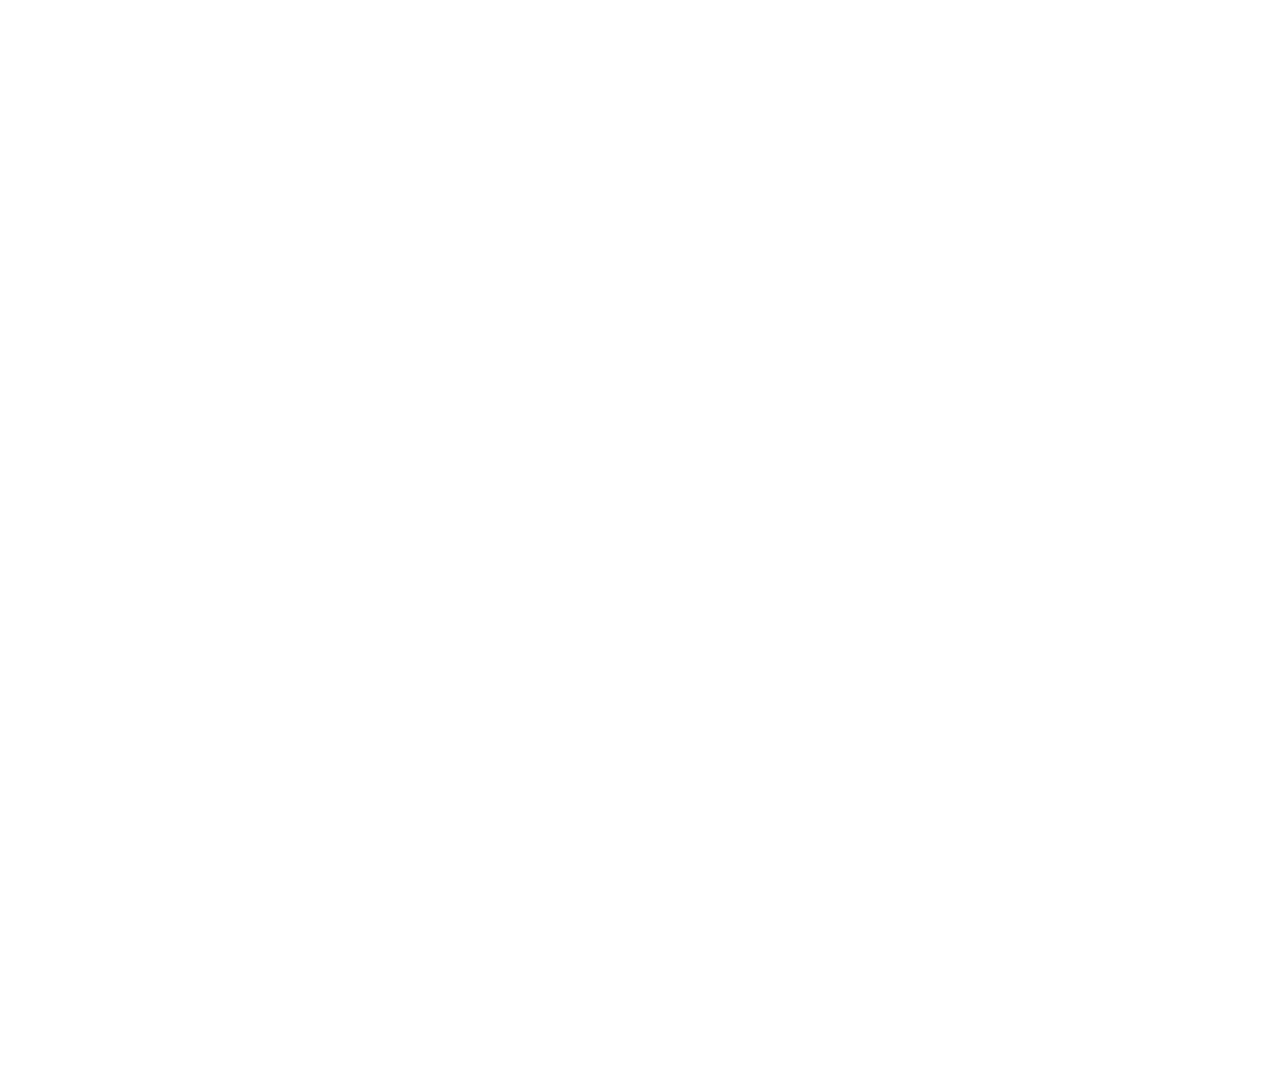
<file: plugin/aos-master/demo/simple.html>
<!DOCTYPE html>
<html>
  <head>
    <meta charset="utf-8">
    <title>AOS - Animate on scroll library</title>
    <meta name="viewport" content="width=device-width">
    <link rel="stylesheet" href="css/styles.css" />
    <link rel="stylesheet" href="../dist/aos.css" />
    <!--[if lt IE 9]>
    <script src="//html5shiv.googlecode.com/svn/trunk/html5.js"></script>
    <![endif]-->
  </head>
  <body>
    <div id="transcroller-body" class="aos-all">
      <div class="aos-item" data-aos="fade-up">
        <div class="aos-item__inner"><h3>1</h3></div>
      </div>
      <div class="aos-item" data-aos="fade-down">
        <div class="aos-item__inner"><h3>2</h3></div>
      </div>
      <div class="aos-item" data-aos="zoom-out-down">
        <div class="aos-item__inner"><h3>3</h3></div>
      </div>
      <div class="aos-item" data-aos="flip-down">
        <div class="aos-item__inner"><h3>4</h3></div>
      </div>
      <div class="aos-item" data-aos="flip-up">
        <div class="aos-item__inner"><h3>5</h3></div>
      </div>
      <div class="aos-item" data-aos="fade-down">
        <div class="aos-item__inner"><h3>6</h3></div>
      </div>
      <div class="aos-item" data-aos="fade-in">
        <div class="aos-item__inner"><h3>7</h3></div>
      </div>
      <div class="aos-item" data-aos="fade-down">
        <div class="aos-item__inner"><h3>8</h3></div>
      </div>
      <div class="aos-item" data-aos="fade-in">
        <div class="aos-item__inner"><h3>9</h3></div>
      </div>
      <div class="aos-item" data-aos="fade-down">
        <div class="aos-item__inner"><h3>10</h3></div>
      </div>
      <div class="aos-item" data-aos="fade-up">
        <div class="aos-item__inner"><h3>11</h3></div>
      </div>
      <div class="aos-item" data-aos="fade-down">
        <div class="aos-item__inner"><h3>12</h3></div>
      </div>
      <div class="aos-item" data-aos="fade-in">
        <div class="aos-item__inner"><h3>13</h3></div>
      </div>
      <div class="aos-item" data-aos="fade-up">
        <div class="aos-item__inner"><h3>14</h3></div>
      </div>
      <div class="aos-item" data-aos="fade-in">
        <div class="aos-item__inner"><h3>15</h3></div>
      </div>
      <div class="aos-item" data-aos="fade-up">
        <div class="aos-item__inner"><h3>16</h3></div>
      </div>
      <div class="aos-item" data-aos="fade-down">
        <div class="aos-item__inner"><h3>17</h3></div>
      </div>
      <div class="aos-item" data-aos="fade-up">
        <div class="aos-item__inner"><h3>18</h3></div>
      </div>
      <div class="aos-item" data-aos="zoom-out">
        <div class="aos-item__inner"><h3>19</h3></div>
      </div>
      <div class="aos-item" data-aos="fade-up">
        <div class="aos-item__inner"><h3>20</h3></div>
      </div>
      <div class="aos-item" data-aos="zoom-out">
        <div class="aos-item__inner"><h3>21</h3></div>
      </div>
      <div class="aos-item" data-aos="fade-in">
        <div class="aos-item__inner"><h3>22</h3></div>
      </div>
      <div class="aos-item" data-aos="zoom-out-up">
        <div class="aos-item__inner"><h3>23</h3></div>
      </div>
      <div class="aos-item" data-aos="zoom-out-down">
        <div class="aos-item__inner"><h3>24</h3></div>
      </div>
      <div class="aos-item" data-aos="fade-in">
        <div class="aos-item__inner"><h3>25</h3></div>
      </div>
      <div class="aos-item" data-aos="fade-in">
        <div class="aos-item__inner"><h3>26</h3></div>
      </div>
      <div class="aos-item" data-aos="fade-in">
        <div class="aos-item__inner"><h3>27</h3></div>
      </div>
      <div class="aos-item" data-aos="fade-in">
        <div class="aos-item__inner"><h3>28</h3></div>
      </div>
      <div class="aos-item" data-aos="fade-in">
        <div class="aos-item__inner"><h3>29</h3></div>
      </div>
      <div class="aos-item" data-aos="fade-in">
        <div class="aos-item__inner"><h3>30</h3></div>
      </div>
      <div class="aos-item" data-aos="fade-in">
        <div class="aos-item__inner"><h3>31</h3></div>
      </div>
      <div class="aos-item" data-aos="fade-in">
        <div class="aos-item__inner"><h3>32</h3></div>
      </div>
      <div class="aos-item" data-aos="fade-in">
        <div class="aos-item__inner"><h3>33</h3></div>
      </div>
      <div class="aos-item" data-aos="fade-in">
        <div class="aos-item__inner"><h3>34</h3></div>
      </div>
      <div class="aos-item" data-aos="fade-in">
        <div class="aos-item__inner"><h3>35</h3></div>
      </div>
      <div class="aos-item" data-aos="fade-in">
        <div class="aos-item__inner"><h3>36</h3></div>
      </div>
      <div class="aos-item" data-aos="fade-in">
        <div class="aos-item__inner"><h3>37</h3></div>
      </div>
      <div class="aos-item" data-aos="fade-in">
        <div class="aos-item__inner"><h3>38</h3></div>
      </div>
      <div class="aos-item" data-aos="fade-in">
        <div class="aos-item__inner"><h3>39</h3></div>
      </div>
      <div class="aos-item" data-aos="fade-in">
        <div class="aos-item__inner"><h3>40</h3></div>
      </div>
      <div class="aos-item" data-aos="fade-in">
        <div class="aos-item__inner"><h3>41</h3></div>
      </div>
      <div class="aos-item" data-aos="fade-in">
        <div class="aos-item__inner"><h3>42</h3></div>
      </div>
    </div>

    <script src="../dist/aos.js"></script>
    <script>
      AOS.init({
        easing: 'ease-in-out-sine'
      });
    </script>

    <!-- <script src="//cdnjs.cloudflare.com/ajax/libs/require.js/2.1.11/require.min.js"></script>
    <script>
      requirejs.config({
          baseUrl: '../dist',
      });

      require(['aos'], function(AOS){
          AOS.init({
              easing: 'ease-in-out-sine'
          });
      });
    </script> -->
  </body>
</html>
</file>
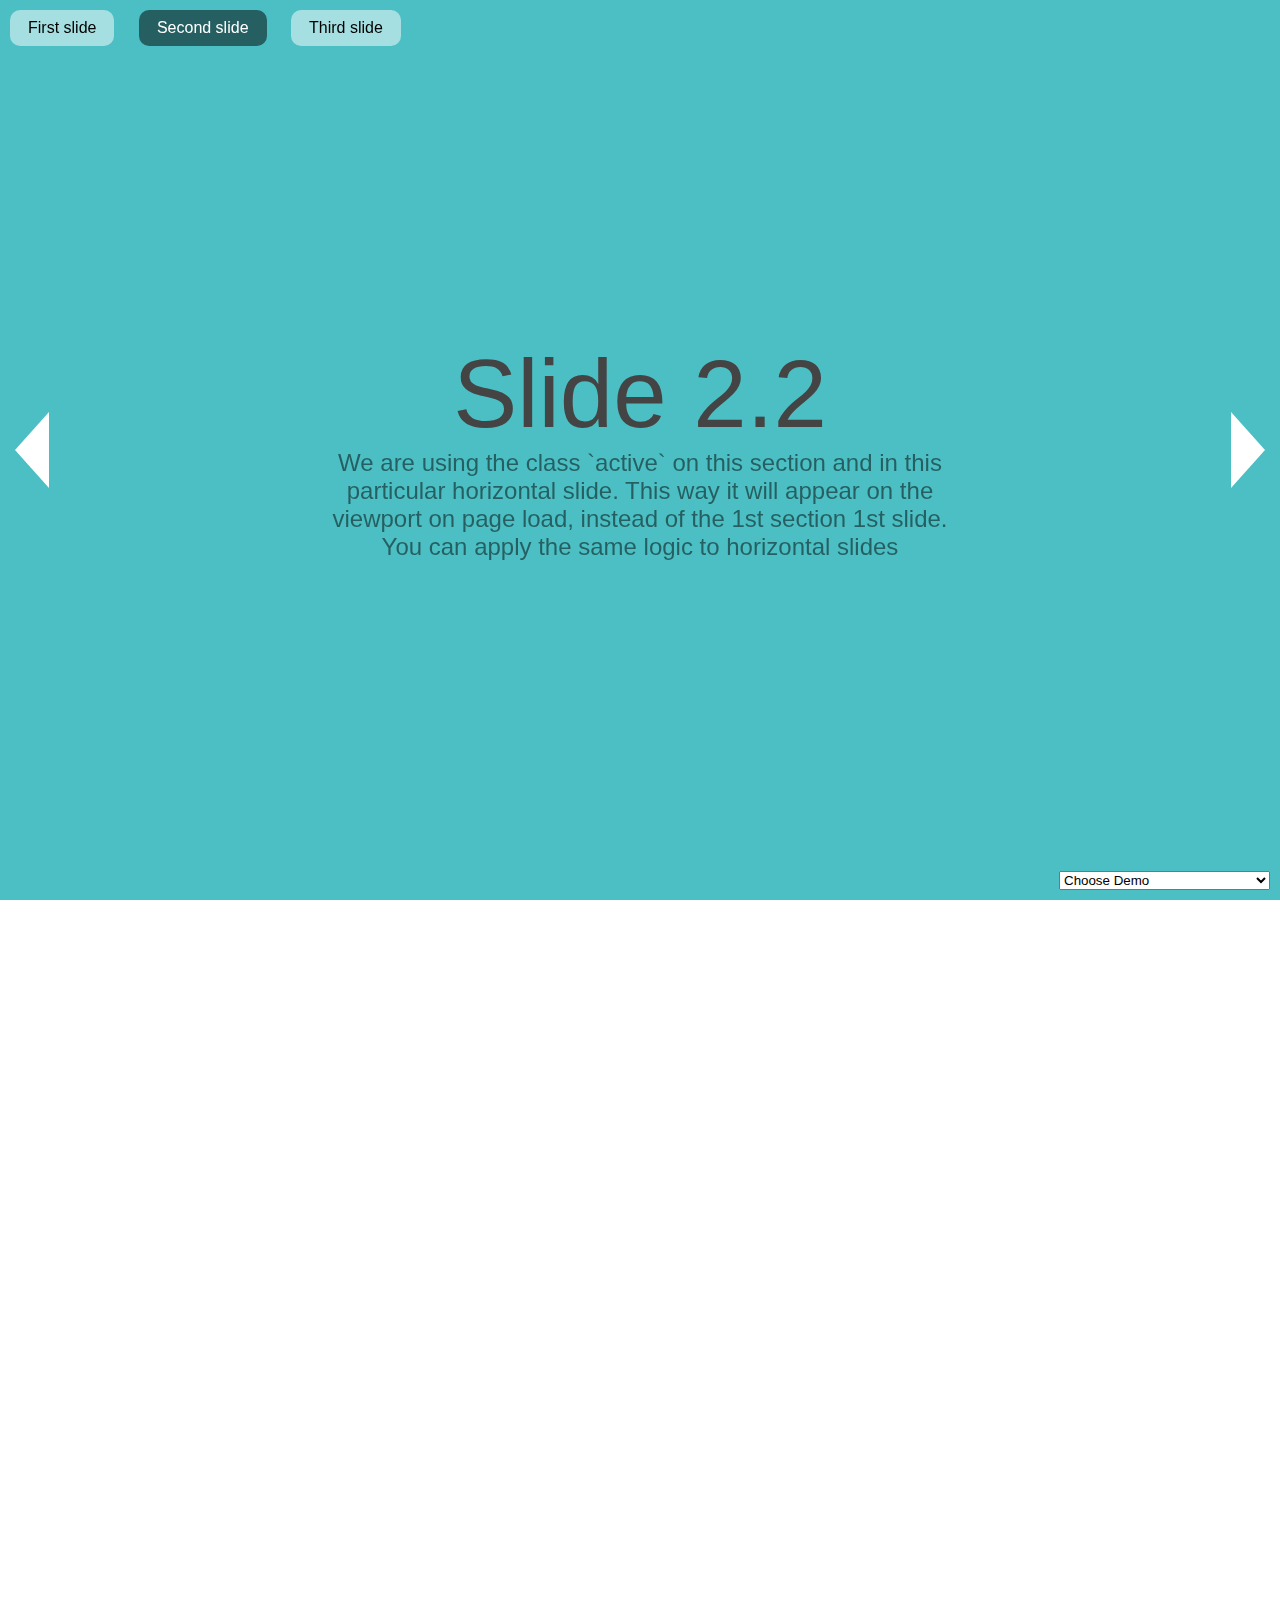
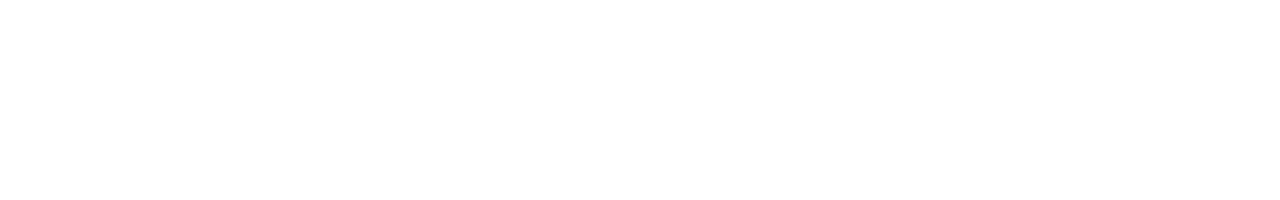
<file: plugin/fullPage.js-master/examples/active-slide.html>
<!DOCTYPE html>
<html xmlns="http://www.w3.org/1999/xhtml">

<head>
    <meta http-equiv="Content-Type" content="text/html; charset=utf-8" />
    <title>Active Slide - fullPage.js</title>
    <meta name="author" content="Matthew Howell" />
    <meta name="description" content="fullPage continuous scrolling demo." />
    <meta name="keywords"  content="fullpage,jquery,demo,scroll,loop,continuous" />
    <meta name="Resource-type" content="Document" />


    <link rel="stylesheet" type="text/css" href="../dist/fullpage.css" />
    <link rel="stylesheet" type="text/css" href="examples.css" />

    <!--[if IE]>
        <script type="text/javascript">
             var console = { log: function() {} };
        </script>
    <![endif]-->
</head>
<body>

<ul id="menu">
    <li data-menuanchor="firstPage" class="active"><a href="#firstPage">First slide</a></li>
    <li data-menuanchor="secondPage"><a href="#secondPage">Second slide</a></li>
    <li data-menuanchor="3rdPage"><a href="#3rdPage">Third slide</a></li>
</ul>


<select id="demosMenu">
  <option selected>Choose Demo</option>
  <option id="jquery-adapter">jQuery adapter</option>
  <option id="active-slide">Active section and slide</option>
  <option id="auto-height">Auto height</option>
  <option id="autoplay-video-and-audio">Autoplay Video and Audio</option>
  <option id="backgrounds">Background images</option>
  <option id="backgrounds-fixed">Fixed fullscreen backgrounds</option>
  <option id="background-video">Background video</option>
  <option id="callbacks-v2-compatible">Callbacks version 2</option>
  <option id="callbacks-v3">Callbacks version 3</option>
  <option id="continuous-horizontal">Continuous horizontal</option>
  <option id="continuous-vertical">Continuous vertical</option>
  <option id="parallax">Parallax</option>
  <option id="css3">CSS3</option>
  <option id="drag-and-move">Drag And Move</option>
  <option id="easing">Easing</option>
  <option id="fading-effect">Fading Effect</option>
  <option id="fixed-headers">Fixed headers</option>
  <option id="gradient-backgrounds">Gradient backgrounds</option>
  <option id="interlocked-slides">Interlocked Slides</option>
  <option id="looping">Looping</option>
  <option id="methods">Methods</option>
  <option id="navigation-vertical">Vertical navigation dots</option>
  <option id="navigation-horizontal">Horizontal navigation dots</option>
  <option id="navigation-tooltips">Navigation tooltips</option>
  <option id="no-anchor">No anchor links</option>
  <option id="normal-scroll">Normal scrolling</option>
  <option id="normalScrollElements">Normal scroll elements</option>
  <option id="offset-sections">Offset sections</option>
  <option id="one-section">One single section</option>
  <option id="reset-sliders">Reset sliders</option>
  <option id="responsive-auto-height">Responsive Auto Height</option>
  <option id="responsive-height">Responsive Height</option>
  <option id="responsive-width">Responsive Width</option>
  <option id="responsive-slides">Responsive Slides</option>
  <option id="scrollBar">Scroll bar enabled</option>
  <option id="scroll-horizontally">Scroll horizontally</option>
  <option id="scrollOverflow">Scroll inside sections and slides</option>
  <option id="scrollOverflow-reset">ScrollOverflow Reset</option>
  <option id="lazy-load">Lazy load</option>
  <option id="scrolling-speed">Scrolling speed</option>
  <option id="trigger-animations">Trigger animations</option>
  <option id="vue-fullpage">Vue-fullpage component</option>
</select>

<div id="fullpage">
    <div class="section " id="section0">
        <h1>Section 1</h1>
    </div>
    <div class="section active" id="section1">
        <div class="slide" id="slide1">
            <div class="intro">
                <h1>Slide 2.1</h1>
                <iframe data-src="auto-height.html"></iframe>
            </div>
        </div>
        <div class="slide active" id="slide2">
            <div class="intro">
                <h1>Slide 2.2</h1>
                <p>
                    We are using the class `active` on this section and in this particular horizontal slide. This way it will appear on the viewport on page load, instead of the 1st section 1st slide.
                </p>
                <p>You can apply the same logic to horizontal slides</p>
            </div>
        </div>
        <div class="slide" id="slide3">
            <h1>Slide 2.3</h1>
        </div>

    </div>
    <div class="section" id="section2">
        <div class="intro">
            <h1>Section 3</h1>
        </div>
    </div>
</div>

<script type="text/javascript" src="../dist/fullpage.js"></script>
<script type="text/javascript" src="examples.js"></script>
<script type="text/javascript">
    var myFullpage = new fullpage('#fullpage', {
        sectionsColor: ['#1bbc9b', '#4BBFC3', '#7BAABE', 'whitesmoke', '#ccddff'],
        anchors: ['firstPage', 'secondPage', '3rdPage', '4thpage', 'lastPage'],
        menu: '#menu',
        lazyLoad: true
    });
</script>

</body>
</html>
</file>
<file: plugin/fullPage.js-master/dist/fullpage.css>
/*!
 * fullPage 3.0.8
 * https://github.com/alvarotrigo/fullPage.js
 *
 * @license GPLv3 for open source use only
 * or Fullpage Commercial License for commercial use
 * http://alvarotrigo.com/fullPage/pricing/
 *
 * Copyright (C) 2018 http://alvarotrigo.com/fullPage - A project by Alvaro Trigo
 */
html.fp-enabled,
.fp-enabled body {
    margin: 0;
    padding: 0;
    overflow:hidden;

    /*Avoid flicker on slides transitions for mobile phones #336 */
    -webkit-tap-highlight-color: rgba(0,0,0,0);
}
.fp-section {
    position: relative;
    -webkit-box-sizing: border-box; /* Safari<=5 Android<=3 */
    -moz-box-sizing: border-box; /* <=28 */
    box-sizing: border-box;
}
.fp-slide {
    float: left;
}
.fp-slide, .fp-slidesContainer {
    height: 100%;
    display: block;
}
.fp-slides {
    z-index:1;
    height: 100%;
    overflow: hidden;
    position: relative;
    -webkit-transition: all 0.3s ease-out; /* Safari<=6 Android<=4.3 */
    transition: all 0.3s ease-out;
}
.fp-section.fp-table, .fp-slide.fp-table {
    display: table;
    table-layout:fixed;
    width: 100%;
}
.fp-tableCell {
    display: table-cell;
    vertical-align: middle;
    width: 100%;
    height: 100%;
}
.fp-slidesContainer {
    float: left;
    position: relative;
}
.fp-controlArrow {
    -webkit-user-select: none; /* webkit (safari, chrome) browsers */
    -moz-user-select: none; /* mozilla browsers */
    -khtml-user-select: none; /* webkit (konqueror) browsers */
    -ms-user-select: none; /* IE10+ */
    position: absolute;
    z-index: 4;
    top: 50%;
    cursor: pointer;
    width: 0;
    height: 0;
    border-style: solid;
    margin-top: -38px;
    -webkit-transform: translate3d(0,0,0);
    -ms-transform: translate3d(0,0,0);
    transform: translate3d(0,0,0);
}
.fp-controlArrow.fp-prev {
    left: 15px;
    width: 0;
    border-width: 38.5px 34px 38.5px 0;
    border-color: transparent #fff transparent transparent;
}
.fp-controlArrow.fp-next {
    right: 15px;
    border-width: 38.5px 0 38.5px 34px;
    border-color: transparent transparent transparent #fff;
}
.fp-scrollable {
    overflow: hidden;
    position: relative;
}
.fp-scroller{
    overflow: hidden;
}
.iScrollIndicator{
    border: 0 !important;
}
.fp-notransition {
    -webkit-transition: none !important;
    transition: none !important;
}
#fp-nav {
    position: fixed;
    z-index: 100;
    margin-top: -32px;
    top: 50%;
    opacity: 1;
    -webkit-transform: translate3d(0,0,0);
}
#fp-nav.fp-right {
    right: 17px;
}
#fp-nav.fp-left {
    left: 17px;
}
.fp-slidesNav{
    position: absolute;
    z-index: 4;
    opacity: 1;
    -webkit-transform: translate3d(0,0,0);
    -ms-transform: translate3d(0,0,0);
    transform: translate3d(0,0,0);
    left: 0 !important;
    right: 0;
    margin: 0 auto !important;
}
.fp-slidesNav.fp-bottom {
    bottom: 17px;
}
.fp-slidesNav.fp-top {
    top: 17px;
}
#fp-nav ul,
.fp-slidesNav ul {
  margin: 0;
  padding: 0;
}
#fp-nav ul li,
.fp-slidesNav ul li {
    display: block;
    width: 14px;
    height: 13px;
    margin: 7px;
    position:relative;
}
.fp-slidesNav ul li {
    display: inline-block;
}
#fp-nav ul li a,
.fp-slidesNav ul li a {
    display: block;
    position: relative;
    z-index: 1;
    width: 100%;
    height: 100%;
    cursor: pointer;
    text-decoration: none;
}
#fp-nav ul li a.active span,
.fp-slidesNav ul li a.active span,
#fp-nav ul li:hover a.active span,
.fp-slidesNav ul li:hover a.active span{
    height: 12px;
    width: 12px;
    margin: -6px 0 0 -6px;
    border-radius: 100%;
 }
#fp-nav ul li a span,
.fp-slidesNav ul li a span {
    border-radius: 50%;
    position: absolute;
    z-index: 1;
    height: 4px;
    width: 4px;
    border: 0;
    background: #333;
    left: 50%;
    top: 50%;
    margin: -2px 0 0 -2px;
    -webkit-transition: all 0.1s ease-in-out;
    -moz-transition: all 0.1s ease-in-out;
    -o-transition: all 0.1s ease-in-out;
    transition: all 0.1s ease-in-out;
}
#fp-nav ul li:hover a span,
.fp-slidesNav ul li:hover a span{
    width: 10px;
    height: 10px;
    margin: -5px 0px 0px -5px;
}
#fp-nav ul li .fp-tooltip {
    position: absolute;
    top: -2px;
    color: #fff;
    font-size: 14px;
    font-family: arial, helvetica, sans-serif;
    white-space: nowrap;
    max-width: 220px;
    overflow: hidden;
    display: block;
    opacity: 0;
    width: 0;
    cursor: pointer;
}
#fp-nav ul li:hover .fp-tooltip,
#fp-nav.fp-show-active a.active + .fp-tooltip {
    -webkit-transition: opacity 0.2s ease-in;
    transition: opacity 0.2s ease-in;
    width: auto;
    opacity: 1;
}
#fp-nav ul li .fp-tooltip.fp-right {
    right: 20px;
}
#fp-nav ul li .fp-tooltip.fp-left {
    left: 20px;
}
.fp-auto-height.fp-section,
.fp-auto-height .fp-slide,
.fp-auto-height .fp-tableCell{
    height: auto !important;
}

.fp-responsive .fp-auto-height-responsive.fp-section,
.fp-responsive .fp-auto-height-responsive .fp-slide,
.fp-responsive .fp-auto-height-responsive .fp-tableCell {
    height: auto !important;
}

/*Only display content to screen readers*/
.fp-sr-only{
    position: absolute;
    width: 1px;
    height: 1px;
    padding: 0;
    overflow: hidden;
    clip: rect(0, 0, 0, 0);
    white-space: nowrap;
    border: 0;
}
</file>
<file: plugin/aos-master/demo/css/styles.css>
body {
  font-family: Helvetica,Tahoma;
}

*,
*:before,
*:after {
  box-sizing: border-box;
}

.aos-all {
  width: 1000px;
  max-width: 98%;
  margin: 10vh auto 0 auto;
}

.aos-item {
  display: inline-block;
  float: left;
  width: 33.3333%;
  height: 300px;
  padding: 20px;
}

.aos-item__inner {
  position: relative;
  width: 100%;
  height: 100%;
  float: left;
  background: #1da4e2;
  line-height: 260px;
  text-align: center;
  color: #fff;
}

@media screen and (max-width: 800px) {
  .aos-item {
    width: 50%;
  }
}
</file>
<file: plugin/fullPage.js-master/examples/examples.css>
@CHARSET "ISO-8859-1";
/* Reset CSS
 * --------------------------------------- */
body,div,dl,dt,dd,ul,ol,li,h1,h2,h3,h4,h5,h6,pre,
form,fieldset,input,textarea,p,blockquote,th,td {
    padding: 0;
    margin: 0;
}
a{
	text-decoration:none;
}
table {
    border-spacing: 0;
}
fieldset,img {
    border: 0;
}
address,caption,cite,code,dfn,em,strong,th,var {
    font-weight: normal;
    font-style: normal;
}
strong{
	font-weight: bold;
}
ol,ul {
    list-style: none;
    margin:0;
    padding:0;
}
caption,th {
    text-align: left;

}
h1,h2,h3,h4,h5,h6 {
    font-weight: normal;
    font-size: 100%;
    margin:0;
    padding:0;
    color:#444;
}
q:before,q:after {
    content:'';
}
abbr,acronym { border: 0;
}


/* Custom CSS
 * --------------------------------------- */
body{
	font-family: arial,helvetica;
	color: #333;
	color: rgba(0,0,0,0.5);
}
.wrap{
	margin-left: auto;
	margin-right: auto;
	width: 960px;
	position: relative;
}
h1{
	font-size: 6em;
}
p{
	font-size: 2em;
}
.intro p{
	width: 50%;
	margin: 0 auto;
	font-size: 1.5em;
}
.section{
	text-align:center;
}
#menu li {
	display:inline-block;
	margin: 10px;
	color: #000;
	background:#fff;
	background: rgba(255,255,255, 0.5);
	-webkit-border-radius: 10px;
            border-radius: 10px;
}
#menu li.active{
	background:#666;
	background: rgba(0,0,0, 0.5);
	color: #fff;
}
#menu li a{
	text-decoration:none;
	color: #000;
}
#menu li.active a:hover{
	color: #000;
}
#menu li:hover{
	background: rgba(255,255,255, 0.8);
}
#menu li a,
#menu li.active a{
	padding: 9px 18px;
	display:block;
}
#menu li.active a{
	color: #fff;
}
#menu{
	position:fixed;
	top:0;
	left:0;
	height: 40px;
	z-index: 70;
	width: 100%;
	padding: 0;
	margin:0;
}
.twitter-share-button{
	position: fixed;
	z-index: 99;
	right: 149px;
	top: 9px;
}
#download{
	margin: 10px 0 0 0;
	padding: 15px 10px;
	color: #fff;
	text-shadow: 0 -1px 0 rgba(0,0,0,0.25);
	background-color: #49afcd;
	background-image: -moz-linear-gradient(top, #5bc0de, #2f96b4);
	background-image: -ms-linear-gradient(top, #5bc0de, #2f96b4);
	background-image: -webkit-gradient(linear,0 0,0 100%,from( #5bc0de),to( #2f96b4));
	background-image: -webkit-linear-gradient(top, #5bc0de, #2f96b4);
	background-image: -o-linear-gradient(top, #5bc0de, #2f96b4);
	background-image: linear-gradient(top, #5bc0de, #2f96b4);
	background-repeat: repeat-x;
	filter: progid:DXImageTransform.Microsoft.gradient(startColorstr='#5bc0de', endColorstr='#2f96b4', GradientType=0);
	border-color: #2f96b4 #2f96b4 #1f6377;
	border-color: rgba(0,0,0,.1) rgba(0,0,0,.1) rgba(0,0,0,.25);
	filter: progid:DXImageTransform.Microsoft.gradient(enabled=false);

	-webkit-border-radius: 6px;
	-moz-border-radius: 6px;
	border-radius: 6px;
	vertical-align: middle;
	cursor: pointer;
	display: inline-block;
	-webkit-box-shadow: inset 0 1px 0 rgba(255,255,255,0.2),0 1px 2px rgba(0,0,0,0.05);
	-moz-box-shadow: inset 0 1px 0 rgba(255,255,255,0.2),0 1px 2px rgba(0,0,0,0.05);
	box-shadow: inset 0 1px 0 rgba(255,255,255,0.2),0 1px 2px rgba(0,0,0,0.05);
}
#download a{
	text-decoration:none;
	color:#fff;
}
#download:hover{
	text-shadow: 0 -1px 0 rgba(0,0,0,.25);
	background-color: #2F96B4;
	background-position: 0 -15px;
	-webkit-transition: background-position .1s linear;
	-moz-transition: background-position .1s linear;
	-ms-transition: background-position .1s linear;
	-o-transition: background-position .1s linear;
	transition: background-position .1s linear;
}
#infoMenu{
	height: 20px;
	color: #f2f2f2;
	position:fixed;
	z-index:70;
	bottom:0;
	width:100%;
	text-align:right;
	font-size:0.9em;
	padding:8px 0 8px 0;
}
#infoMenu ul{
	padding: 0 40px;
}
#infoMenu li a{
	display: block;
	margin: 0 22px 0 0;
	color: #333;
}
#infoMenu li a:hover{
	text-decoration:underline;
}
#infoMenu li{
	display:inline-block;
	position:relative;
}
#examplesList{
	display:none;
	background: #282828;
	-webkit-border-radius: 6px;
	-moz-border-radius: 6px;
	border-radius: 6px;
	padding: 20px;
	float: left;
	position: absolute;
	bottom: 29px;
	right: 0;
	width:638px;
	text-align:left;
}
#examplesList ul{
	padding:0;
}
#examplesList ul li{
	display:block;
	margin: 5px 0;
}
#examplesList ul li a{
	color: #BDBDBD;
	margin:0;
}
#examplesList ul li a:hover{
	color: #f2f2f2;
}
#examplesList .column{
	float: left;
	margin: 0 20px 0 0;
}
#examplesList h3{
	color: #f2f2f2;
	font-size: 1.2em;
	margin: 0 0 15px 0;
	border-bottom: 1px solid rgba(0, 0, 0, 0.4);
	-webkit-box-shadow: 0 1px 0 rgba(255, 255, 255, 0.1);
	-moz-box-shadow: 0 1px 0 rgba(255,255,255,0.1);
	box-shadow: 0 1px 0 rgba(255, 255, 255, 0.1);
	padding: 0 0 5px 0;
}



/* Demos Menu
 * --------------------------------------- */
 #demosMenu{
	position:fixed;
	bottom: 10px;
	right:10px;
	z-index: 999;
 }
</file>
